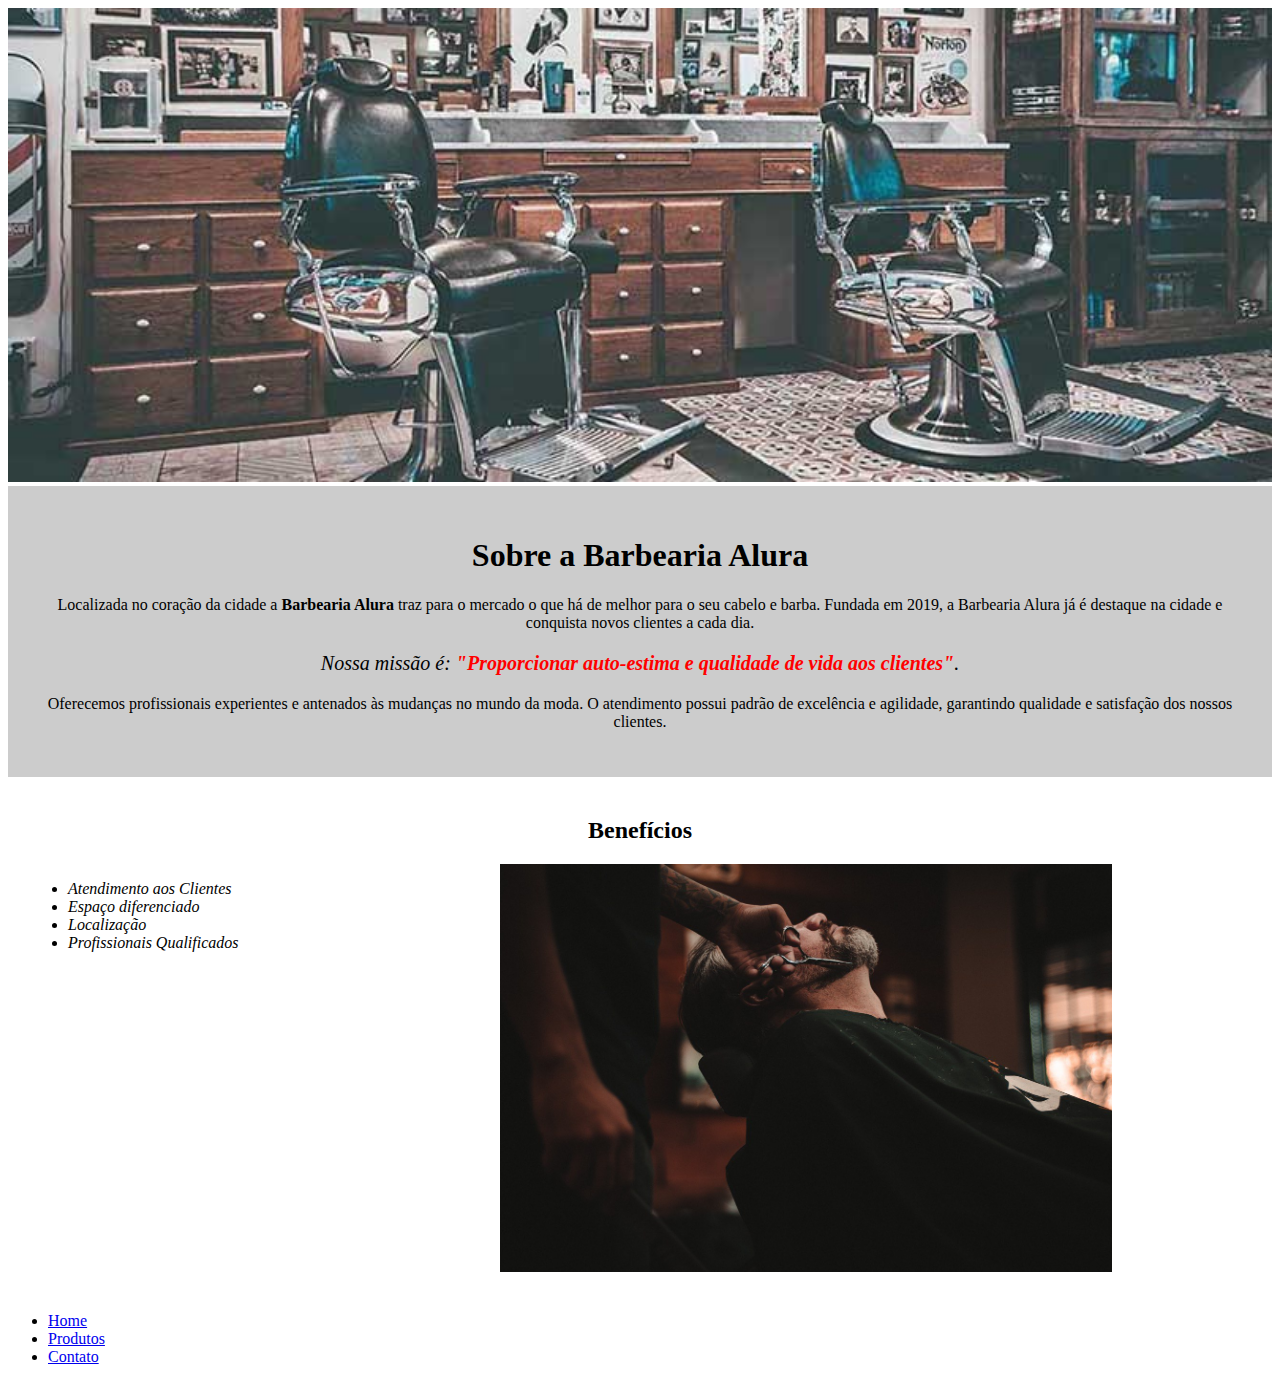
<file: imagens/index.html>
<!DOCTYPE html>
<html lang="pt-br">
	<head>
		<meta charset="UTF-8">
		<title>Barbearia Alura</title>
		<link rel="stylesheet" href="stylehome.css">
	</head>

	<body>
		<img id="banner" src="banner.jpg">
		<div class="principal">
			<h1>Sobre a Barbearia Alura</h1>
	 
			<p>Localizada no coração da cidade a <strong>Barbearia Alura</strong> traz para o mercado o que há de melhor para o seu cabelo e barba. Fundada em 2019, a Barbearia Alura já é destaque na cidade e conquista novos clientes a cada dia.</p>

			<p id="missao"><em>Nossa missão é: <strong>"Proporcionar auto-estima e qualidade de vida aos clientes"</strong>.</em></p>

			<p>Oferecemos profissionais experientes e antenados às mudanças no mundo da moda. O atendimento possui padrão de excelência e agilidade, garantindo qualidade e satisfação dos nossos clientes.</p>
		</div>

		<div class="beneficios">
			<h2>Benefícios</h2>

			<ul>
				<li class="itens">Atendimento aos Clientes</li>
				<li class="itens">Espaço diferenciado</li>
				<li class="itens">Localização</li>
				<li class="itens">Profissionais Qualificados</li>
			</ul>

			<img src="beneficios.jpg" class="imagembeneficios">
		</div>
		<div class="caixa">
            <nav>
                <ul>
                    <li><a href="index.html">Home</a></li>
                    <li><a href="produtos.html">Produtos</a></li>
                    <li><a href="contato.html">Contato</a></li>
                </ul>
        </div>  
            </nav>
	</body>
</html>
</file>
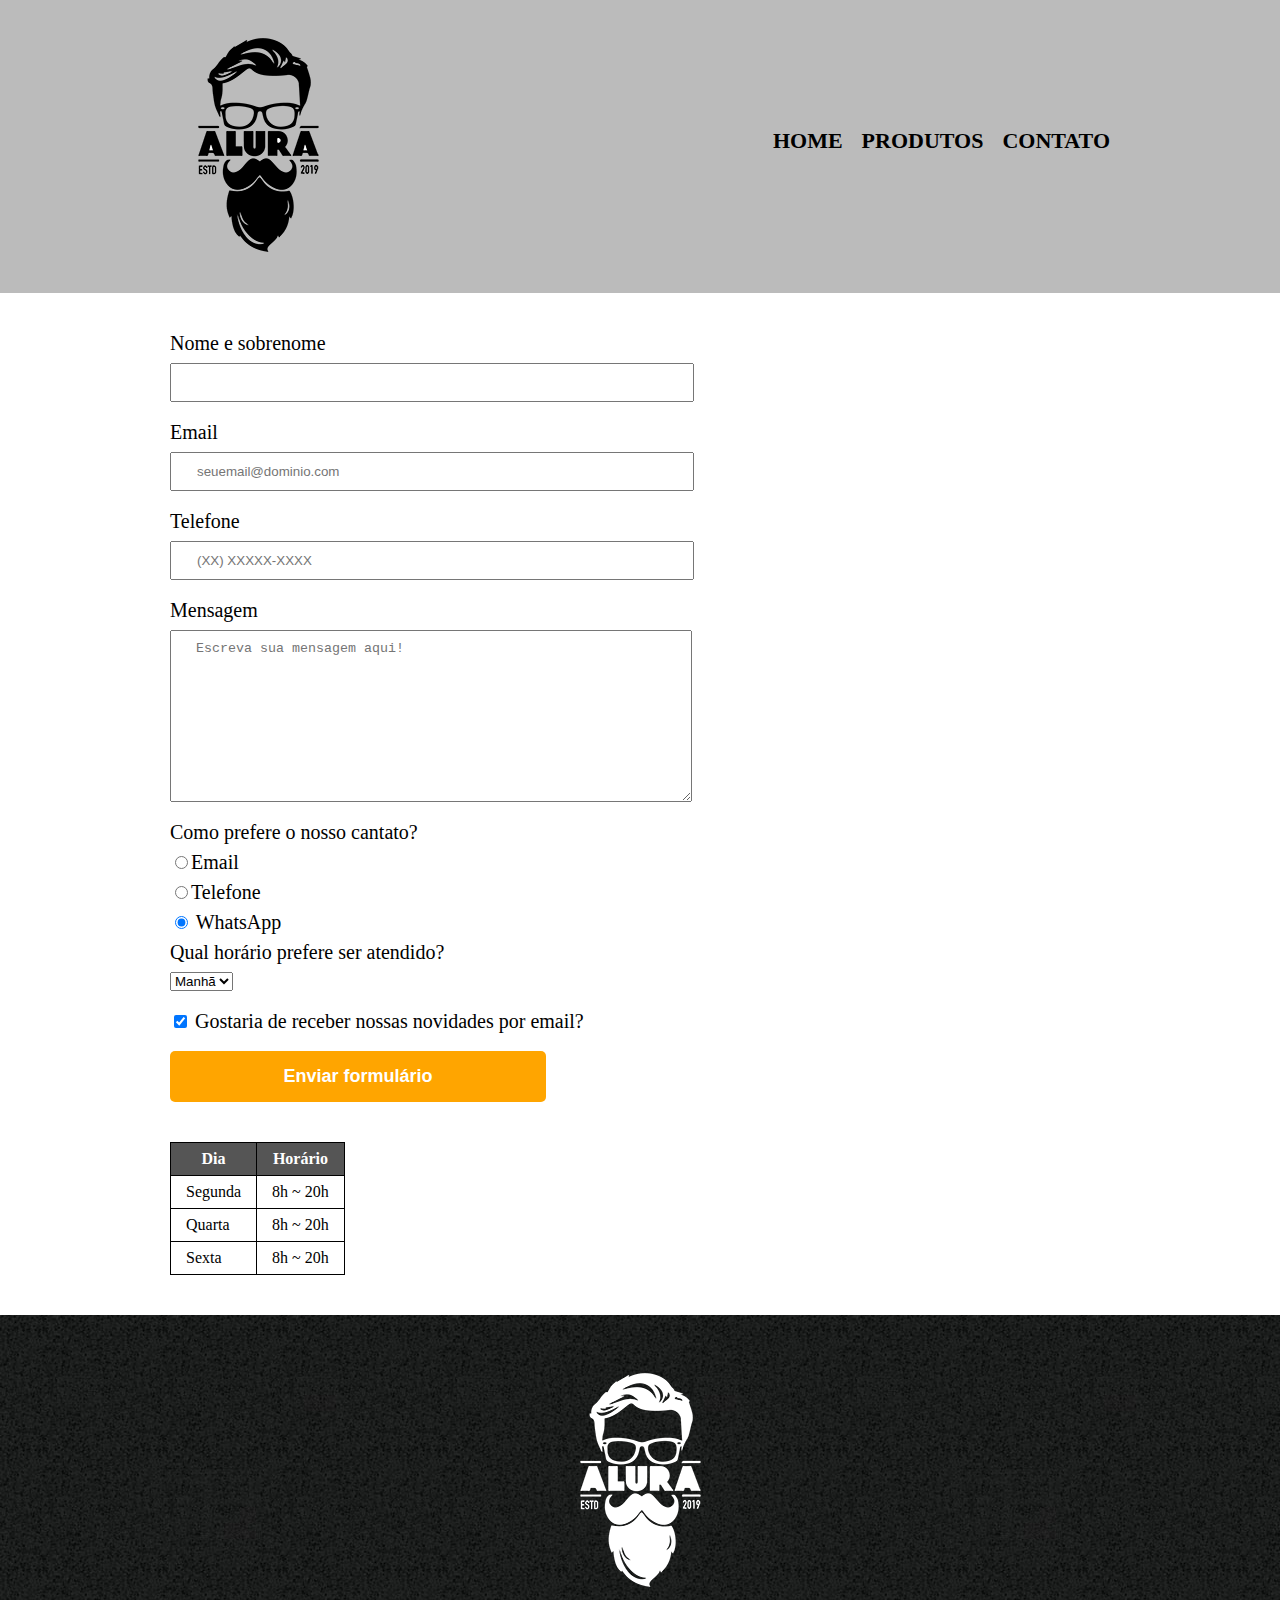
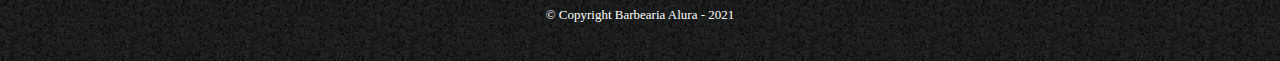
<file: imagens/contato.html>
<!doctype html>
<html>

    <head>
        <meta charset="UTF-8">
        <title>Contato - Barbearia Alura</title>

        <link rel="stylesheet" href="reset.css">
        <link rel="stylesheet" href="style.css">
    </head>

    <body>
        <header> <!--  -->
        <div class="caixa">  
            <h1><img src="logo.png" alt="logo da Barbearia Alura"></h1>
            <nav>
                <ul>
                    <li><a href="index.html">Home</a></li>
                    <li><a href="produtos.html">Produtos</a></li>
                    <li><a href="contato.html">Contato</a></li>
                </ul>
        </div>  
            </nav> 
        </header>

        <main>
            <form action="">
                <label for="nome">Nome e sobrenome</label> <!-- usado para criar uma area para preencher -->
                <input type="text" id="nome" class="input-padrao" required>

                <label for="email">Email</label>
                <input type="rmsil" id="email" class="input-padrao" required placeholder="seuemail@dominio.com">

                <label for="telefone">Telefone</label>
                <input type="tel" id="telefone" class="input-padrao" required placeholder="(XX) XXXXX-XXXX">
                
                <label for="mensagem">Mensagem</label>
                <textarea id="mensagem" cols="30" rows="10" class="input-padrao" required placeholder="Escreva sua mensagem aqui!"></textarea>

            <fieldset>
                <legend>Como prefere o nosso cantato?</legend>

                <label for="radio-email"><input type="radio" name="contato" value="email" id="radio-email">Email</label>
                

                <label for="radio-telefone"> <input type="radio" name="contato" value="telefone" id="radio-telefone">Telefone</label>
               

                <label for="radio-whatsapp"> <input type="radio" name="contato" value="whatsapp" id="radio-whatsapp" checked>
                    WhatsApp</label>
              
            </fieldset>

        <fieldset>
        <legend>Qual horário prefere ser atendido?</legend>
            <select name="" id=""> <!-- select feito para criar a seleção de periodo estilo entre os horarios -->
                <option value="">Manhã</option>
                <option value="">Tarde</option>
                <option value="">Noite</option>
            </select>
        </fieldset>
                <label class="checkbox"> <input type="checkbox" checked> Gostaria de receber nossas novidades por email?</label>

                <input type="submit" value="Enviar formulário" class="enviar">
            </form>

            <table>    <!--tr é linha, td é coluna-->
                <thead>
                <tr>
                    <th>Dia</th>  <!--th pq é o cabeçario e destaca a parte superior-->
                    <th>Horário</th>
                </tr>
                </thead>

                <tbody>
                <tr>
                    <td>Segunda</td>
                    <td>8h ~ 20h</td>
                </tr>

                <tr>
                    <td>Quarta</td>
                    <td>8h ~ 20h</td>
                </tr>
                <tr>
                    <td>Sexta</td>
                    <td>8h ~ 20h</td>
                </tr>
                </tbody>
            </table>

        </main>

        <footer>
            <img src="logo-branco.png" alt="logo da barbearia Alura">
            <p class="copyright">&copy; Copyright Barbearia Alura - 2021</p>
        </footer>
    </body>
</html>
</file>
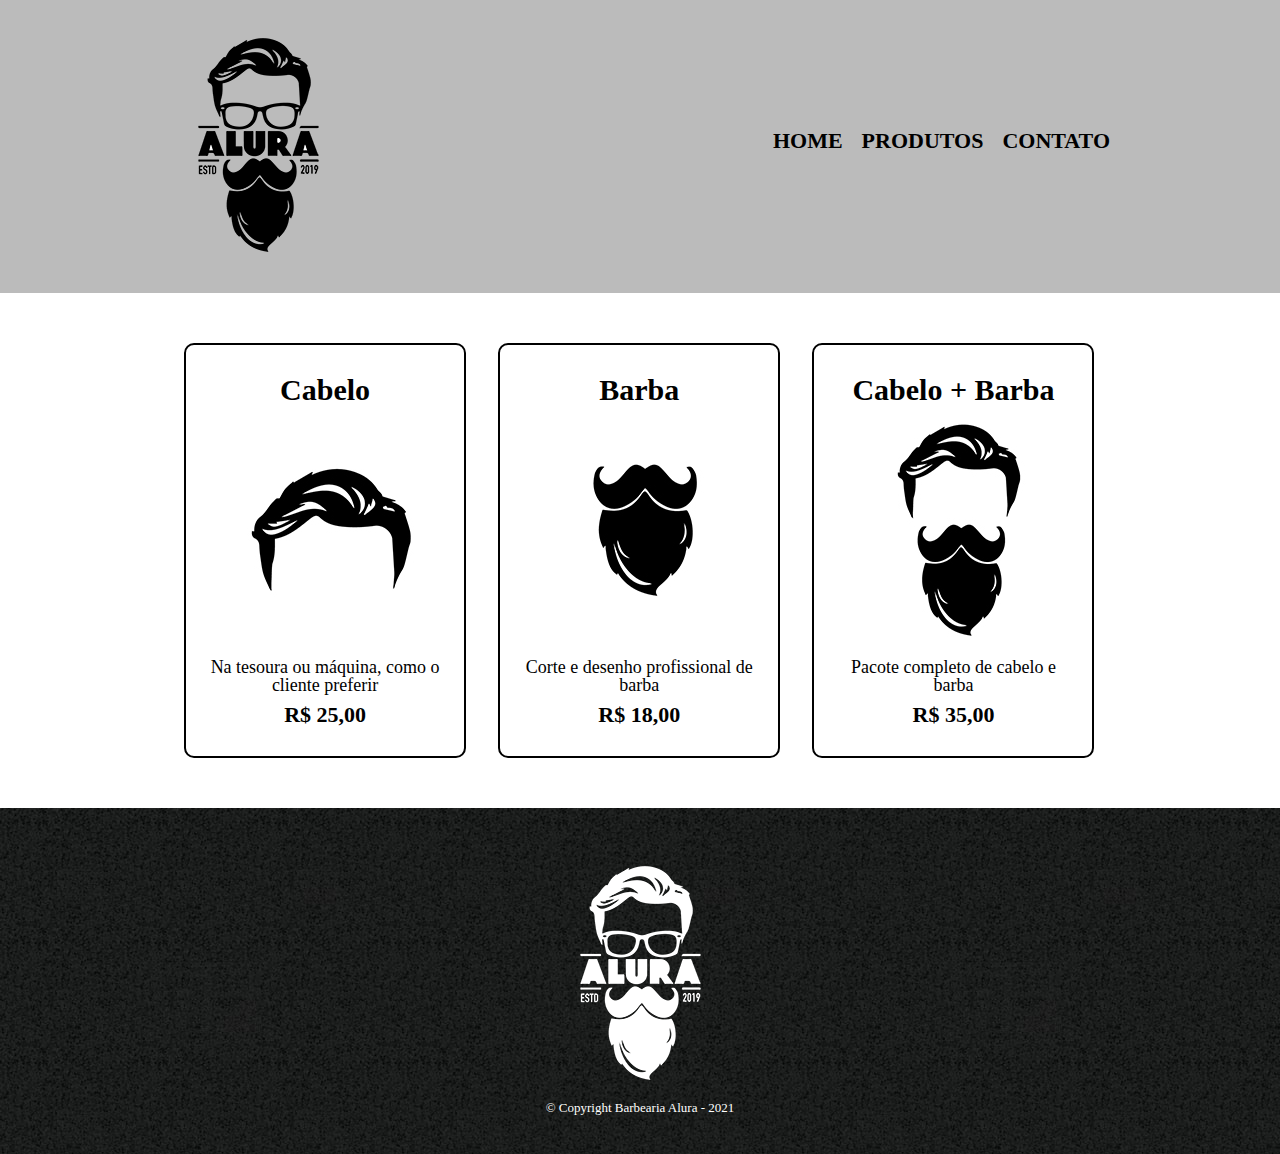
<file: imagens/produtos.html>
<!doctype html>
<html>
    <head>
        <meta charset="UTF-8">
        <title>Produtos - Barbearia Alura</title>
        <link rel="stylesheet" href="reset.css">
        <link rel="stylesheet" href="style.css">
    </head>
    <body>
        <header>
        <div class="caixa">  
            <h1><img src="logo.png"></h1>
            <nav>
                <ul>
                    <li><a href="index.html">Home</a></li>
                    <li><a href="produtos.html">Produtos</a></li>
                    <li><a href="contato.html">Contato</a></li>
                </ul>
        </div>  
            </nav>
        </header>

        <main>
            <ul class="produtos">
                <li>
                    <h2>Cabelo</h2>
                    <img src="cabelo.jpg">
                    <p class="produto-descricao">Na tesoura ou máquina, como o cliente preferir</p>
                    <p class="produto-preco">R$ 25,00</p>
                </li>
                <li>
                    <h2>Barba</h2>
                    <img src="barba.jpg">
                    <p class="produto-descricao">Corte e desenho profissional de barba</p>
                    <p class="produto-preco">R$ 18,00</p>
                </li>
                <li>
                    <h2>Cabelo + Barba</h2>
                        <img src="cabelo+barba.jpg">
                    <p class="produto-descricao">Pacote completo de cabelo e barba</p>
                    <p class="produto-preco">R$ 35,00</p>
                </li>
            </ul>
        </main>

        <footer>
            <img src="logo-branco.png">
            <p class="copyright">&copy; Copyright Barbearia Alura - 2021</p>
        </footer>
    </body>
</html>
</file>
<file: imagens/stylehome.css>
#banner {
	width:100%;
}

.principal{
	background: #CCCCCC;
	padding: 30px;
}

h1 {
	text-align: center
}

p {
	text-align: center;
}

#missao {
	font-size: 20px
}

em strong {
	color: #FF0000;
}

.itens {
	font-style: italic
}

.beneficios {
	background: #FFFFFF;
	padding: 20px;
}

h2 {
	text-align: center;
}
ul {
	display: inline-block;
	vertical-align: top;
	width: 20%;
	margin-right: 15%;
}

.imagembeneficios {
	width: 50%;
}
</file>
<file: imagens/style.css>
header {
    background: #BBBBBB; 
    padding: 20px 0; /* espaçamento interno é o padding*/
}

.caixa{
    position: relative;
    width: 940px; /*configurar o tamanho*/
    margin: 0 auto;
}

nav {
    position: absolute;
    top: 110px;
    right: 0;
}

nav li {
    display: inline;
    margin: 0 0 0 15px; /*pq 0 0 0 15? pq foi acrescentado um espaço a esquerda de todos os q estao no "li" e começa primeiro pro top, depois pra direita depois baixo e depois esquerda.*/
}
nav a {
    text-transform: uppercase; /*colocar o texto em maiusculo*/
    color: #000000; /*cor do texto*/
    font-weight: bold; /*fonte grande do texto*/
    font-size: 22px; /*tamanha da fonte*/
    text-decoration: none; /*tirar a decoração do texto*/
}

nav a:hover { /* hover é pra quando colocar o mouse em cima */
    color: #ddc9a1;
    text-decoration: underline;
}

.produtos{
    width: 940px;
    margin: 0 auto;
    padding: 50px 0;
}

.produtos li{
    display: inline-block; 
    text-align: center;
    width: 30%;
    vertical-align: top;
    margin: 0 1.5%;
    padding: 30px 20px;
    box-sizing: border-box;
    border-color: #000000;
    border-width: 2px;
    border-style: solid;
    /* border: 2px solid #000000;   PODE SER UMA OPÇÃO */
    border-radius: 10px; /* arredonda as bordas. */
}

.produtos li:hover{
    border-color: #C78C19; /*ao colocar o mouse em cima vai mudar pra essa cor*/
}

.produtos li:hover h2{
    font-size: 34px;
}
.produtos li:active{
    border-color: #088C19;
}

.produtos h2{
    font-size: 30px;
    font-weight: bold;
}

.produto-preco{
    font-size: 22px;
    font-weight: bold;
    margin-top: 10px;

}

.produto-descricao{
    font-size: 18px;
}

footer { /*rodape*/ 
    text-align: center;
    background: url("bg.jpg");
    padding: 40px 0;
}

.copyright{
    color: #FFFFFF;
    font-size: 13px;
    margin-top: 20px 0 0;
}
main{
    width: 940px;
    margin: 0 auto;
}
form{
    margin: 40px 0;
}
form label, form legend{
    display: block;
    font-size: 20px;
    margin: 0 0 10px;
}
.input-padrao {
    display: block;
    margin: 0 0 20px;
    padding: 10px 25px;
    width: 50%;
}
.checkbox{
    margin: 20px 0;
}

.enviar{
    width: 40%; 
    padding: 15px 0;
    background: orange;
    color: white; /*cor do texto*/
    font-weight: bold; /*cor em negrito do texto*/
    font-size: 18px;
    border: none;
    border-radius: 5px;
    transition: 1s all;
    cursor: pointer; /*transformar o cursor na maozinha*/
}

.enviar:hover {
    background: darkorange;
/* transform: rotate(70deg); rodar em 70 graus, graus em ingles é degres*/
    transform: scale(1.2); /*aumentar em 20%, ta multiplicando em 1.2 */
}

table{
    margin: 20px 0 40px;
}

thead{
    background: #555555;
    color: white;
    font-weight: bold;
}

td, th{ 
    border: 1px solid #000000; /*aplicar a borda na tabela*/
    padding: 8px 15px;
}
</file>
